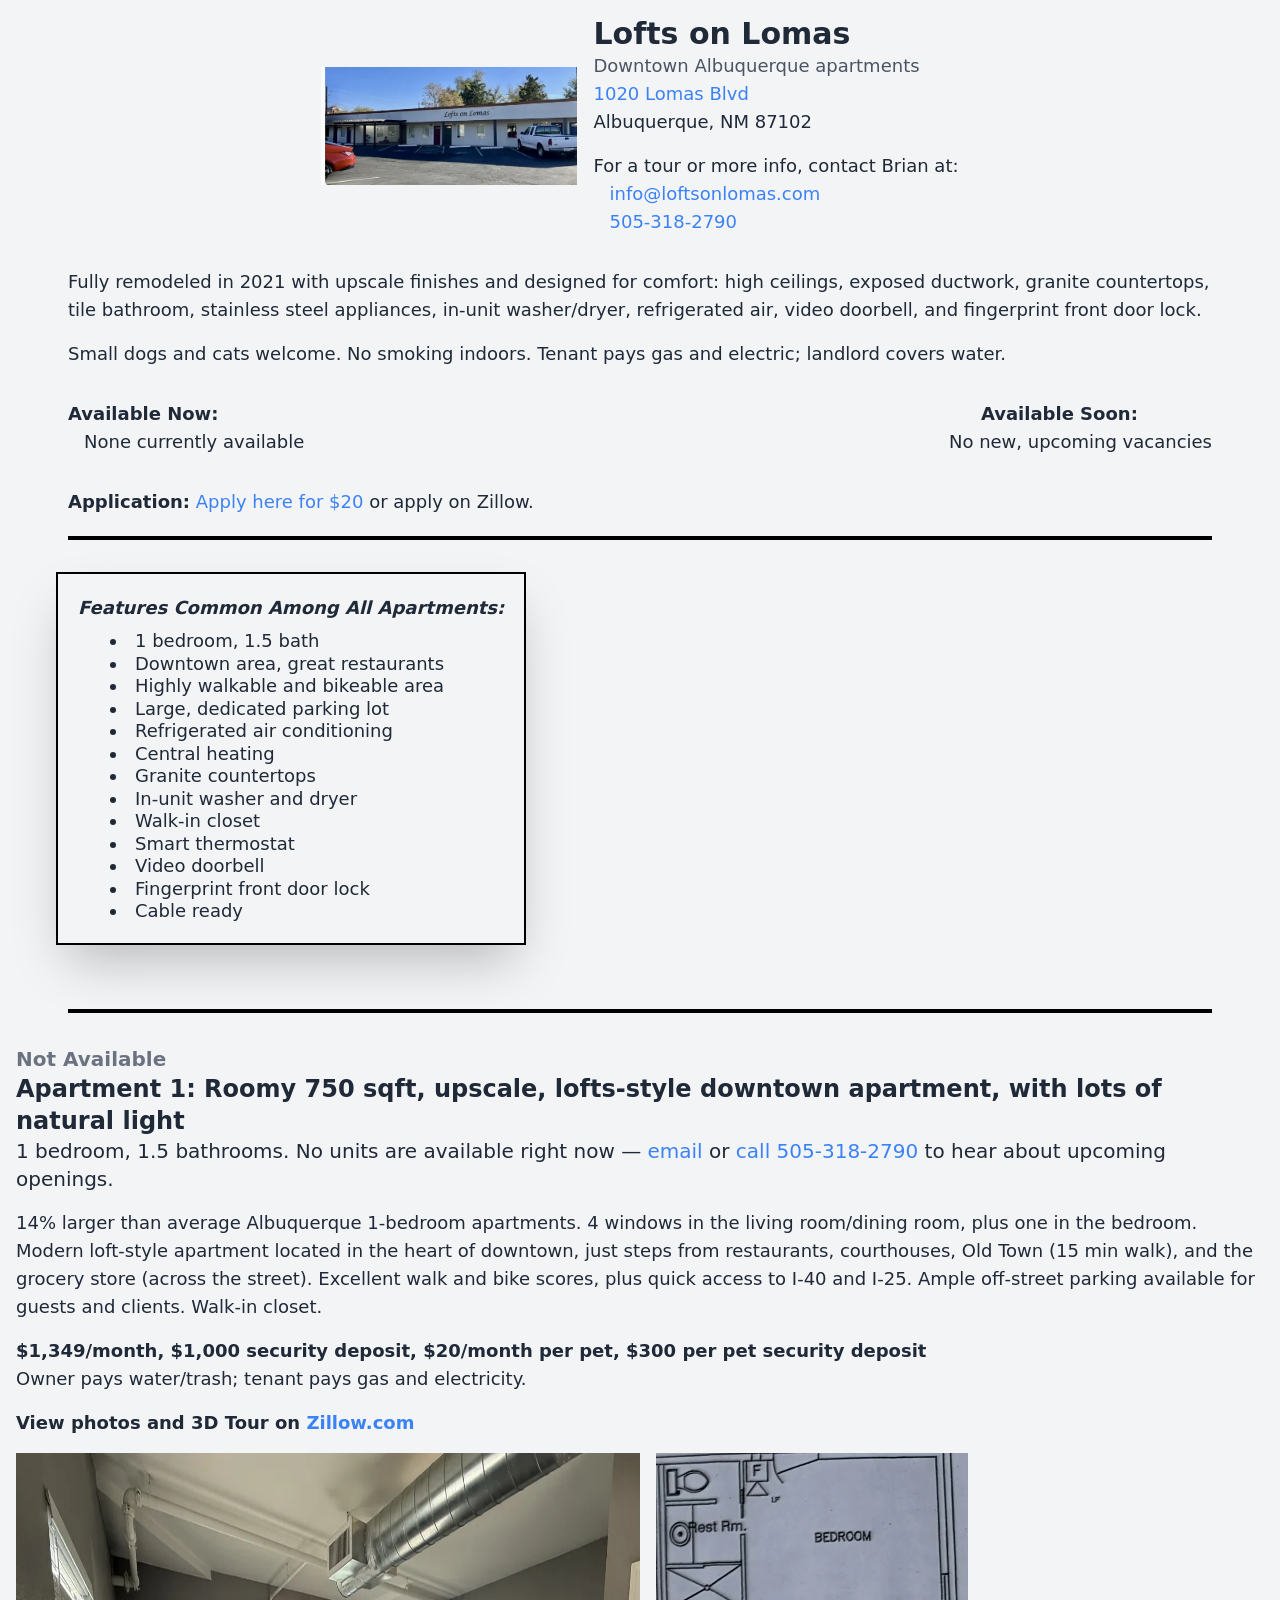
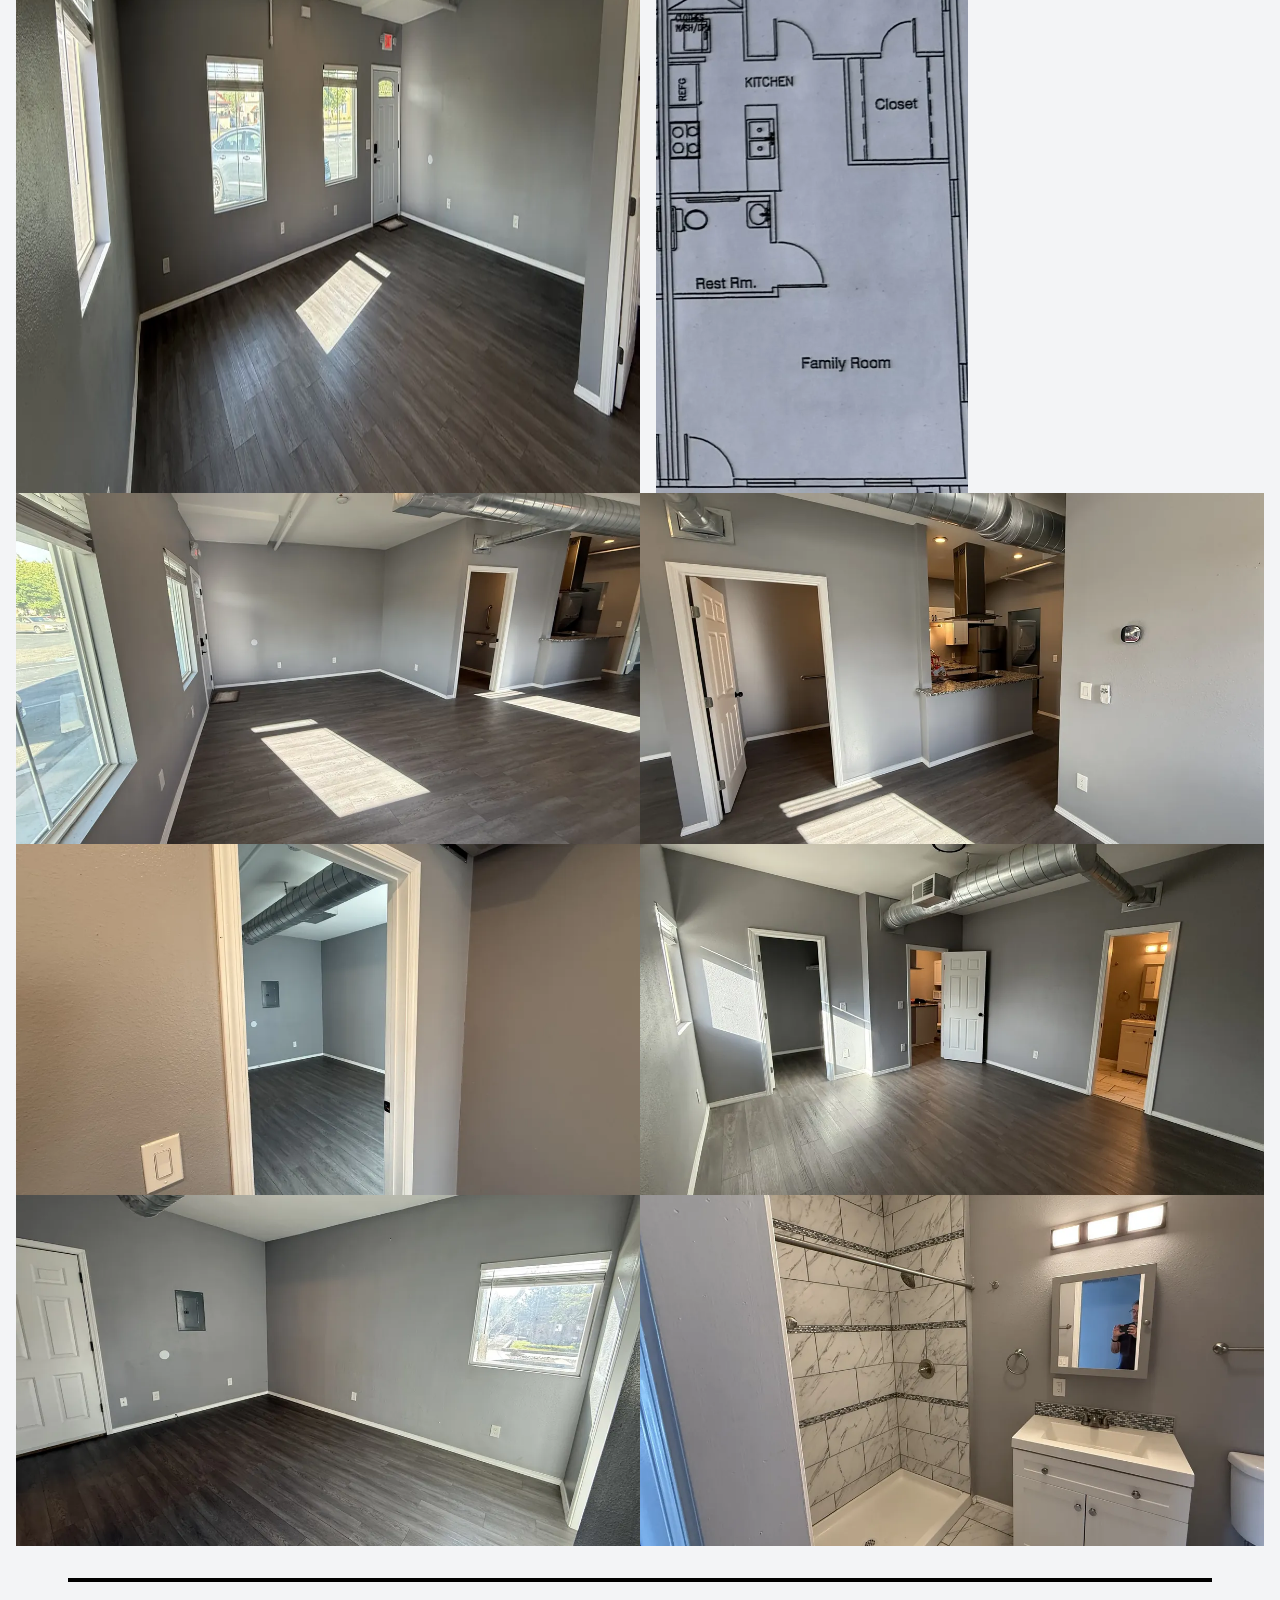
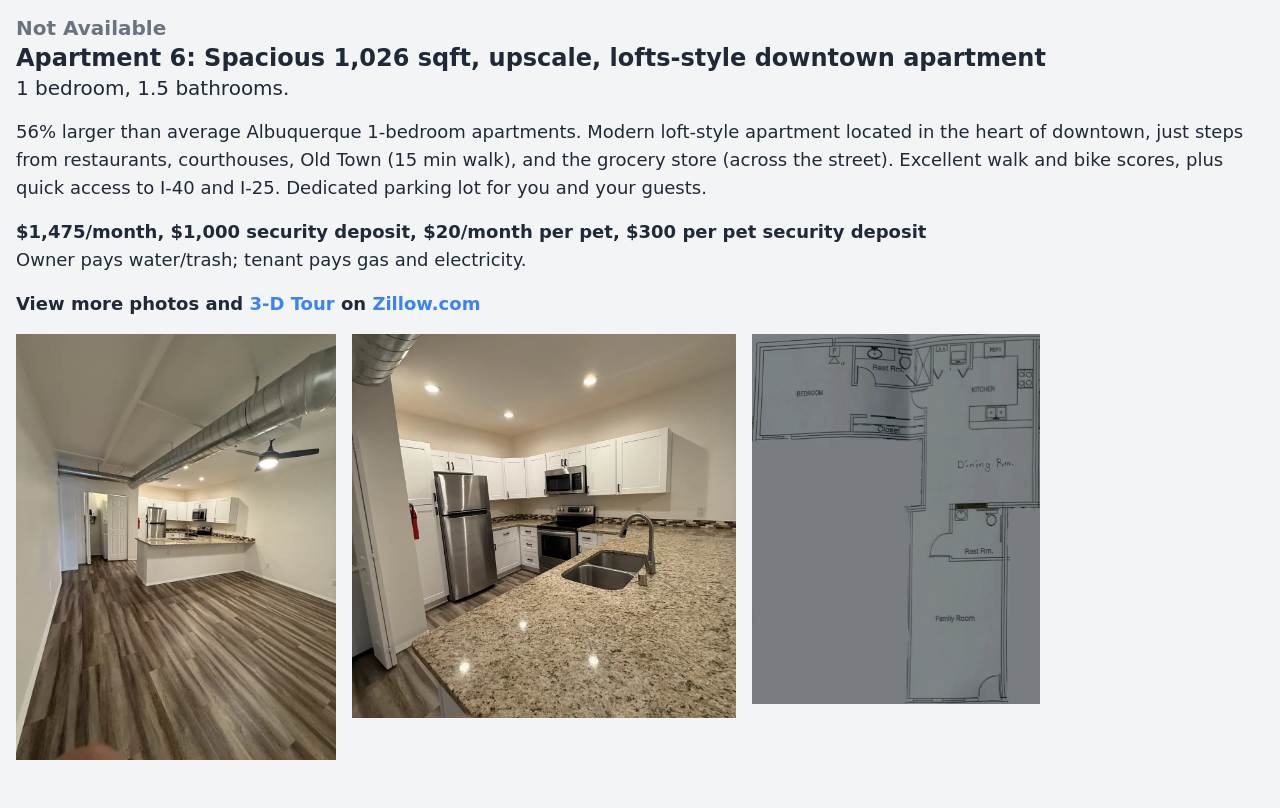
<file: index.html>
<!DOCTYPE html>
<html lang="en">
  <head>
    <meta charset="utf-8">
    <meta name="viewport" content="width=device-width, initial-scale=1.0">

    <title>Lofts on Lomas — Downtown Albuquerque Apartments for Rent</title>
    <meta name="description" content="Upscale 1-bedroom loft apartments in downtown Albuquerque, remodeled in 2021. High ceilings, granite counters, in-unit laundry, refrigerated air. From $1,349/mo.">
    <link rel="canonical" href="https://loftsonlomas.com/">

    <link rel="icon" href="favicon-32.png" sizes="32x32">
    <link rel="apple-touch-icon" href="apple-touch-icon.png">

    <!-- Link previews (iMessage, Facebook, Slack). og-image.jpg is allowlisted
         in robots.txt; the rest of the photos stay disallowed. -->
    <meta property="og:type" content="website">
    <meta property="og:site_name" content="Lofts on Lomas">
    <meta property="og:title" content="Lofts on Lomas — Downtown Albuquerque Apartments">
    <meta property="og:description" content="Upscale 1-bedroom loft apartments in downtown Albuquerque, remodeled in 2021. High ceilings, granite counters, in-unit laundry. From $1,349/mo.">
    <meta property="og:url" content="https://loftsonlomas.com/">
    <meta property="og:image" content="https://loftsonlomas.com/og-image.jpg">
    <meta property="og:image:width" content="1200">
    <meta property="og:image:height" content="630">
    <meta property="og:image:alt" content="Living and dining room of a Lofts on Lomas apartment, with exposed ductwork and wood floors">
    <meta name="twitter:card" content="summary_large_image">

    <!-- Built from tailwind.css by bin/build-css.sh. Rerun it after adding any
         Tailwind class to this file, or the class will have no styles. -->
    <link rel="stylesheet" href="styles.css">

    <!-- Google tag (gtag.js) -->
    <script async src="https://www.googletagmanager.com/gtag/js?id=G-QD7VL530MZ"></script>
    <script>
      window.dataLayer = window.dataLayer || [];
      function gtag(){dataLayer.push(arguments);}
      gtag('js', new Date());

      gtag('config', 'G-QD7VL530MZ');
    </script>

    <script type="application/ld+json">
    {
      "@context": "https://schema.org",
      "@graph": [
        {
          "@type": "ApartmentComplex",
          "@id": "https://loftsonlomas.com/#complex",
          "name": "Lofts on Lomas",
          "url": "https://loftsonlomas.com/",
          "image": "https://loftsonlomas.com/og-image.jpg",
          "telephone": "+1-505-318-2790",
          "email": "info@loftsonlomas.com",
          "petsAllowed": "Small dogs and cats welcome",
          "smokingAllowed": false,
          "numberOfAvailableAccommodationUnits": 0,
          "address": {
            "@type": "PostalAddress",
            "streetAddress": "1020 Lomas Blvd NW",
            "addressLocality": "Albuquerque",
            "addressRegion": "NM",
            "postalCode": "87102",
            "addressCountry": "US"
          },
          "amenityFeature": [
            { "@type": "LocationFeatureSpecification", "name": "In-unit washer and dryer", "value": true },
            { "@type": "LocationFeatureSpecification", "name": "Refrigerated air conditioning", "value": true },
            { "@type": "LocationFeatureSpecification", "name": "Central heating", "value": true },
            { "@type": "LocationFeatureSpecification", "name": "Granite countertops", "value": true },
            { "@type": "LocationFeatureSpecification", "name": "Walk-in closet", "value": true },
            { "@type": "LocationFeatureSpecification", "name": "Dedicated parking lot", "value": true },
            { "@type": "LocationFeatureSpecification", "name": "Smart thermostat", "value": true },
            { "@type": "LocationFeatureSpecification", "name": "Video doorbell", "value": true },
            { "@type": "LocationFeatureSpecification", "name": "Fingerprint front door lock", "value": true }
          ]
        }
      ]
    }
    </script>
  </head>
  <body class="bg-gray-100 text-gray-800 text-base md:text-lg">
    <div class="container mx-auto p-4">
      <header class="flex flex-col md:flex-row items-center justify-center mb-8">
        <img src="loftsonlomas.webp" width="640" height="297" fetchpriority="high"
             alt="The Lofts on Lomas building, seen from its parking lot"
             class="w-64 h-auto mb-4 md:mb-0 md:mr-4">
        <div class="text-center md:text-left">
          <h1 class="text-3xl font-bold">
            Lofts on Lomas
            <span class="block text-lg font-normal text-gray-600">Downtown Albuquerque apartments</span>
          </h1>
          <div><a href="https://www.google.com/maps/place/1020+Lomas+Blvd+NW,+Albuquerque,+NM+87102" target="_blank" class="text-blue-500 hover:underline"> 1020 Lomas Blvd </a></div>
          <div>Albuquerque, NM 87102</div>
          <div class="mt-4">For a tour or more info, contact Brian at:</div>
          <div class="pl-4"><a href="mailto:info@loftsonlomas.com" class="text-blue-500 hover:underline">info@loftsonlomas.com</a></div>
          <div class="pl-4"><a href="tel:5053182790" class="text-blue-500 hover:underline">505-318-2790</a></div>
        </div>
      </header>

      <div class="mx-auto w-11/12">
        <p class="mb-4">Fully remodeled in 2021 with upscale finishes and designed for comfort: high ceilings, exposed ductwork, granite countertops, tile bathroom, stainless steel appliances, in-unit washer/dryer, refrigerated air, video doorbell, and fingerprint front door lock.</p>
        <p>Small dogs and cats welcome. No smoking indoors. Tenant pays gas and electric; landlord covers water.</p>
      </div>


      <!-- Links to vacancies -->
      <div class="my-8 mx-auto w-11/12 flex flex-col md:flex-row justify-between">
        <div>
          <!-- Available Now. When a unit opens up, replace the "none" line with
               a link, e.g.
               <a href="#apartment1" class="ml-4 text-red-600 underline">Apartment 1, 750sqft, $1,349</a> -->
          <b class="text-lg">Available Now:</b>
          <br>
          <span class="ml-4">
            None currently available
          </span>
        </div>
        <div class="mt-4 md:mt-0">
          <!-- Available Soon. When nothing is coming up, replace the link with
               the words "No new, upcoming vacancies". -->
          <b class="md:pl-12 text-lg">Available Soon:</b>
          <br>
          <span class="ml-4">
            No new, upcoming vacancies
          </span>
        </div>
      </div>




      <!-- Common features -->
      <div class="my-5 mx-auto w-11/12">
        <b>Application:</b> <a href="https://loftsonlomas.managebuilding.com/Resident/rental-application/new" target="_blank" class="text-blue-500 hover:underline">Apply here for $20</a> or apply on Zillow.
      </div>

      <hr class="w-11/12 h-1 bg-black border-none mx-auto">

      <div class="inline-block ml-10 my-8 p-5 border-2 border-black shadow-2xl">
        <b><i>Features Common Among All Apartments:</i></b>
        <ul class="list-disc list-inside pl-8 pt-2 leading-tight">
          <li>1 bedroom, 1.5 bath</li>
          <li>Downtown area, great restaurants</li>
          <li>Highly walkable and bikeable area</li>
          <li>Large, dedicated parking lot</li>
          <li>Refrigerated air conditioning</li>
          <li>Central heating</li>
          <li>Granite countertops</li>
          <li>In-unit washer and dryer</li>
          <li>Walk-in closet</li>
          <li>Smart thermostat</li>
          <li>Video doorbell</li>
          <li>Fingerprint front door lock</li>
          <li>Cable ready</li>
        </ul>
      </div>

      <!-- Best-known square footage, from the floor-plan map in the fire closet
           (+/- ~20 sqft): unit 5 = 991, unit 6 = 1,026, unit 7 = 777. Unit 7
           has no photos or section yet. "N% larger" claims below are computed
           against the site's implied ~658 sqft average Albuquerque 1-bedroom. -->
      <!-- Apartment 1 is shown as a representative unit; it is not currently
           available. To list it as available: change the badge below back to
           the red "Available Now!" line, add the unit to "Available Now" above,
           and add a RealEstateListing entry to the JSON-LD block in the head.
           Unit 1 is the end unit, so its dining/living-room, living-room, and
           floor-plan photos show end-wall windows the interior units lack. -->
      <hr class="w-11/12 h-1 bg-black border-none mx-auto my-8">
      <section id="apartment1" class="my-8">

        <p class="text-xl font-bold text-gray-500">Not Available</p>

        <h2 class="text-2xl font-bold">Apartment 1: Roomy 750 sqft, upscale, lofts-style downtown apartment, with lots of natural light</h2>
        <p class="text-xl">1 bedroom, 1.5 bathrooms. No units are available right now &mdash; <a href="mailto:info@loftsonlomas.com" class="text-blue-500 hover:underline">email</a> or <a href="tel:5053182790" class="text-blue-500 hover:underline">call 505-318-2790</a> to hear about upcoming openings.</p>
        <p class="my-4">14% larger than average Albuquerque 1-bedroom apartments. 4 windows in the living room/dining room, plus one in the bedroom. Modern loft-style apartment located in the heart of downtown, just steps from restaurants, courthouses, Old Town (15 min walk), and the grocery store (across the street). Excellent walk and bike scores, plus quick access to I-40 and I-25. Ample off-street parking available for guests and clients. Walk-in closet.</p>
        <p class="my-4">
          <b>$1,349/month, $1,000 security deposit, $20/month per pet, $300 per pet security deposit</b>
          <br>Owner pays water/trash; tenant pays gas and electricity.
        </p>
        <p class="my-4"><b>View photos and 3D Tour on <a href="https://www.zillow.com/homedetails/1020-Lomas-Blvd-NW-UNIT-1-Albuquerque-NM-87102/402597346_zpid/?view=public" class="text-blue-500 hover:underline">Zillow.com</a></b>
        </p>
        <div class="flex" style="flex-wrap: wrap">
          <img src="unit1/dining-and-living-room.webp" width="1200" height="675" loading="lazy" decoding="async" class="w-1/2 h-auto" alt="View of dining/living room">
          <img src="unit1/floor-plan.webp" width="585" height="1200" loading="lazy" decoding="async" class="w-1/4 h-auto ml-4" alt="Floor plan of the 750 sqft layout">
          <img src="unit1/living-room.webp" width="1200" height="675" loading="lazy" decoding="async" class="w-1/2 h-auto" alt="View of living room">
          <img src="unit1/dining-room-to-frontbath-and-kitchen.webp" width="1200" height="675" loading="lazy" decoding="async" class="w-1/2 h-auto" alt="View of dining room">
          <img src="unit1/kitchen-to-bedroom.webp" width="1200" height="675" loading="lazy" decoding="async" class="w-1/2 h-auto" alt="View of kitchen to bedroom">
          <img src="unit1/bedroom-to-closet-kitchen-bathroom.webp" width="1200" height="675" loading="lazy" decoding="async" class="w-1/2 h-auto" alt="View of bedroom to closet/kitchen/bathroom">
          <img src="unit1/bedroom.webp" width="1200" height="675" loading="lazy" decoding="async" class="w-1/2 h-auto" alt="View of bedroom">
          <img src="unit1/back-bathroom.webp" width="1200" height="675" loading="lazy" decoding="async" class="w-1/2 h-auto" alt="View of back bathroom">
        </div>
      </section>

      <!-- Apartment 3 is not currently available and is hidden: its gallery
           reused apartment 1's photos (same layout), so showing both would
           duplicate the same images. To relist it, give it its own photos and a
           real floor plan (unit3/02-floor-plan.jpeg), then uncomment below, add
           it to the vacancy list, and add a RealEstateListing to the JSON-LD. -->
      <!--
      ===== Apartment 3 =====
      <hr class="w-11/12 h-1 bg-black border-none mx-auto my-8">
      <section id="apartment3" class="my-8">

        <p class="text-xl font-bold text-gray-500">Not Available</p>

        <h2 class="text-2xl font-bold">Apartment 3: Roomy 750 sqft, upscale, lofts-style downtown apartment</h2>
        <p class="text-xl">1 bedroom, 1.5 bathrooms. No units are available right now &mdash; <a href="mailto:info@loftsonlomas.com" class="text-blue-500 hover:underline">email</a> or <a href="tel:5053182790" class="text-blue-500 hover:underline">call 505-318-2790</a> to hear about upcoming openings. Photos below show a representative unit.</p>
        <p class="my-4">14% larger than average Albuquerque 1-bedroom apartments. Modern loft-style apartment located in the heart of downtown, just steps from restaurants, courthouses, Old Town (15 min walk), and the grocery store (across the street). Excellent walk and bike scores, plus quick access to I-40 and I-25. Ample off-street parking available for guests and clients. Walk-in closet.</p>
        <p class="my-4">
          <b>$1,349/month, $1,000 security deposit, $20/month per pet, $300 per pet security deposit</b>
          <br>Owner pays water/trash; tenant pays gas and electricity.
        </p>
        <p class="my-4"><b>View more photos and 3D Tour on <a href="https://www.zillow.com/homedetails/1020-Lomas-Blvd-NW-SUITE-3-Albuquerque-NM-87102/2059755897_zpid/?view=public" class="text-blue-500 hover:underline">Zillow.com</a></b>
        </p>
        NOTE: the photos below are apartment 1's (same layout); apartment 3
        needs its own, plus a real floor plan at unit3/02-floor-plan.jpeg.
        (This section is currently commented out.)
        <div class="flex" style="flex-wrap: wrap">
          <img src="unit3/01-kitchen.webp" width="1106" height="754" loading="lazy" decoding="async" class="w-1/2 h-auto" alt="View of kitchen">
          <img src="unit3/dining-room-to-frontbath-and-kitchen.webp" width="1200" height="675" loading="lazy" decoding="async" class="w-1/2 h-auto" alt="View of dining room">
          <img src="unit3/kitchen-to-bedroom.webp" width="1200" height="675" loading="lazy" decoding="async" class="w-1/2 h-auto" alt="View of kitchen to bedroom">
          <img src="unit3/bedroom-to-closet-kitchen-bathroom.webp" width="1200" height="675" loading="lazy" decoding="async" class="w-1/2 h-auto" alt="View of bedroom to closet/kitchen/bathroom">
          <img src="unit3/bedroom.webp" width="1200" height="675" loading="lazy" decoding="async" class="w-1/2 h-auto" alt="View of bedroom">
          <img src="unit3/back-bathroom.webp" width="1200" height="675" loading="lazy" decoding="async" class="w-1/2 h-auto" alt="View of back bathroom">
        </div>
      </section>
      -->

      <!-- Apartment 5 is not currently available. To relist it: uncomment its
           block below, add it to the vacancy list above, and add a
           RealEstateListing entry to the JSON-LD block in the head. Its photos
           are low-resolution 320px originals — replace them before relisting.
           HTML comments cannot nest, so the section marker below is plain text. -->
      <!--
      ===== Apartment 5 =====
      <hr class="w-11/12 h-1 bg-black border-none mx-auto my-8">
      <section id="apartment5" class="my-8">

        <p class="text-xl font-bold text-gray-500">Not Available</p>

        <h2 class="text-2xl font-bold">Apartment 5: Spacious 991 sqft, upscale, lofts-style downtown apartment</h2>
        <p class="text-xl">1 bedroom, 1.5 bathrooms.</p>
        <p class="my-4">51% larger than average Albuquerque 1-bedroom apartments. Modern loft-style apartment located in the heart of downtown, just steps from restaurants, courthouses, Old Town (15 min walk), and the grocery store (across the street). Excellent walk and bike scores, plus quick access to I-40 and I-25. Dedicated parking lot for you and your guests.</p>
        <p class="my-4">
          <b>$1,475/month, $1,000 security deposit, $20/month per pet, $300 per pet security deposit</b>
          <br>Owner pays water/trash; tenant pays gas and electricity.
        </p>
        <p class="my-4"><b>View more <a href="https://www.zillow.com/homedetails/1020-Lomas-Blvd-NW-SUITE-5-Albuquerque-NM-87102/2059613888_zpid/?view=public" class="text-blue-500 hover:underline">photos</a> and <a href="https://www.zillow.com/homedetails/1020-Lomas-Blvd-NW-SUITE-5-Albuquerque-NM-87102/2059613888_zpid/?view=public&mmlb=t,0" class="text-blue-500 hover:underline">3-D Tour</a> on Zillow.com</b>
        </p>
        <div class="flex">
          <a href="https://www.zillow.com/homedetails/1020-Lomas-Blvd-NW-SUITE-5-Albuquerque-NM-87102/2059613888_zpid/?view=public"><img src="unit5/01-kitchen.webp" width="320" height="181" loading="lazy" decoding="async" class="w-80 h-auto" alt="View of kitchen"></a>
          <a href="https://www.zillow.com/homedetails/1020-Lomas-Blvd-NW-SUITE-5-Albuquerque-NM-87102/2059613888_zpid/?view=public"><img src="unit5/02-floor-plan.webp" width="165" height="320" loading="lazy" decoding="async" class="w-72 h-auto ml-4" alt="Floor plan of the 991 sqft layout"></a>
          <a href="https://www.zillow.com/homedetails/1020-Lomas-Blvd-NW-SUITE-5-Albuquerque-NM-87102/2059613888_zpid/?view=public"><img src="unit5/03-entrance-living-room.webp" width="320" height="181" loading="lazy" decoding="async" class="w-80 h-auto ml-4" alt="View from the entrance into the living room"></a>
        </div>
      </section>
      -->

      <!-- Apartment 6 is shown as a representative unit; it is not currently
           available. To list it as available, add it to "Available Now" above
           and add a RealEstateListing entry to the JSON-LD block in the head.
           Square footage is from the fire-closet floor-plan map, +/- ~20 sqft. -->
      <hr class="w-11/12 h-1 bg-black border-none mx-auto my-8">
      <section id="apartment6" class="my-8">

        <p class="text-xl font-bold text-gray-500">Not Available</p>

        <h2 class="text-2xl font-bold">Apartment 6: Spacious 1,026 sqft, upscale, lofts-style downtown apartment</h2>
        <p class="text-xl">1 bedroom, 1.5 bathrooms.</p>
        <p class="my-4">56% larger than average Albuquerque 1-bedroom apartments. Modern loft-style apartment located in the heart of downtown, just steps from restaurants, courthouses, Old Town (15 min walk), and the grocery store (across the street). Excellent walk and bike scores, plus quick access to I-40 and I-25. Dedicated parking lot for you and your guests.</p>
        <p class="my-4">
          <b>$1,475/month, $1,000 security deposit, $20/month per pet, $300 per pet security deposit</b>
          <br>Owner pays water/trash; tenant pays gas and electricity.
        </p>
        <p class="my-4"><b>View more photos and  <a href="https://www.zillow.com/homedetails/1020-Lomas-Blvd-NW-SUITE-6-Albuquerque-NM-87102/450601898_zpid/?view=public&mmlb=t,0" class="text-blue-500 hover:underline">3-D Tour</a> on <a href="https://www.zillow.com/homedetails/1020-Lomas-Blvd-NW-SUITE-6-Albuquerque-NM-87102/450601898_zpid/?view=public" class="text-blue-500 hover:underline">Zillow.com</a></b>
        </p>
        <div class="flex" style="flex-wrap: wrap">
          <a href="https://www.zillow.com/homedetails/1020-Lomas-Blvd-NW-SUITE-6-Albuquerque-NM-87102/450601898_zpid/?view=public"><img src="unit6/03-dining-and-kitchen.webp" width="900" height="1200" loading="lazy" decoding="async" class="w-80 h-auto" alt="View of the open living, dining, and kitchen area"></a>
          <a href="https://www.zillow.com/homedetails/1020-Lomas-Blvd-NW-SUITE-6-Albuquerque-NM-87102/450601898_zpid/?view=public"><img src="unit6/01-kitchen.webp" width="1200" height="1200" loading="lazy" decoding="async" class="w-96 h-auto ml-4" alt="View of kitchen"></a>
          <a href="https://www.zillow.com/homedetails/1020-Lomas-Blvd-NW-SUITE-6-Albuquerque-NM-87102/450601898_zpid/?view=public"><img src="unit6/02-floor-plan.webp" width="934" height="1200" loading="lazy" decoding="async" class="w-72 h-auto ml-4" alt="Floor plan of the 1,026 sqft layout"></a>
        </div>
      </section>

    </div>
  </body>
</html>
</file>
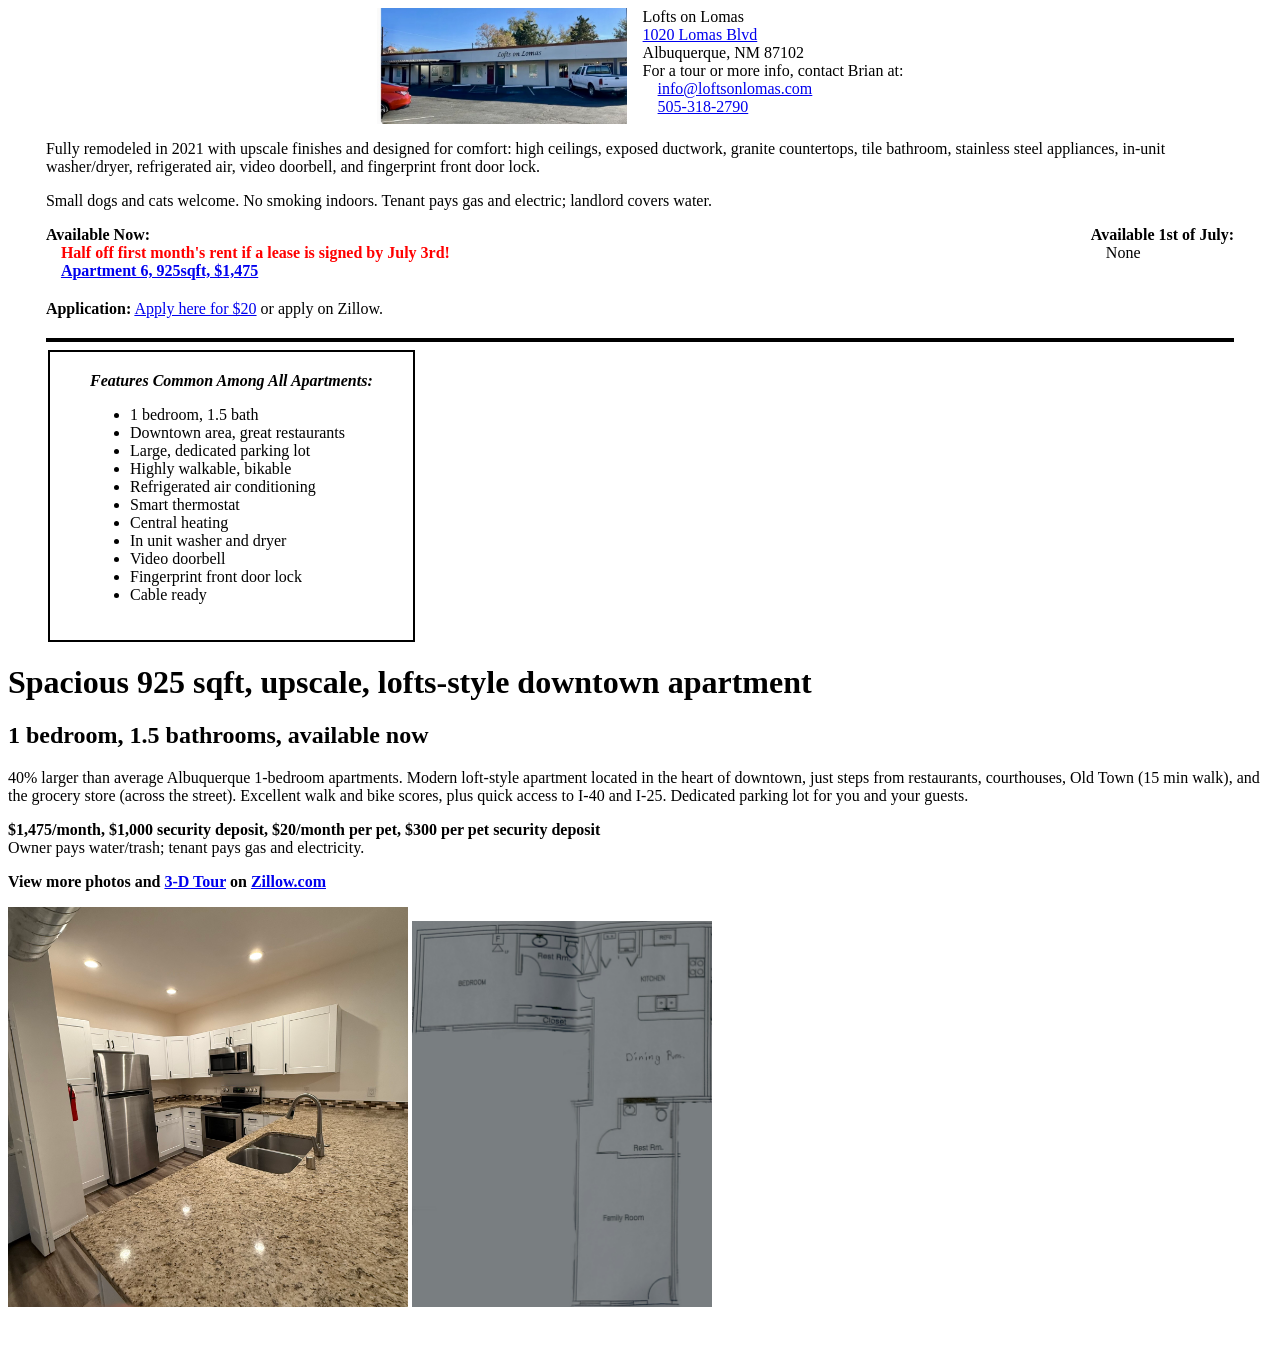
<file: index.not-tailwind.html>
<html>
  <head>
    <!-- Google tag (gtag.js) -->
    <script async src="https://www.googletagmanager.com/gtag/js?id=G-QD7VL530MZ"></script>
    <script>
      window.dataLayer = window.dataLayer || [];
      function gtag(){dataLayer.push(arguments);}
      gtag('js', new Date());

      gtag('config', 'G-QD7VL530MZ');
    </script>
  </head>
  <body>
    <div style="display: flex; align-items: flex-start; justify-content: center;">
      <img src="loftsonlomas.jpeg" alt="Lofts on Lomas logo" style="width: 250px; height: auto; margin-right: 16px;">
      <div>
        <div>Lofts on Lomas</div>
        <div><a href="https://www.google.com/maps/place/1020+Lomas+Blvd+NW,+Albuquerque,+NM+87102" target="_blank"> 1020 Lomas Blvd </a></div>
        <div>Albuquerque, NM 87102</div>
        <div>For a tour or more info, contact Brian at:</div>
        <div style="padding-left:15px"><a href="mailto:info@loftsonlomas.com">info@loftsonlomas.com</a></div>
        <div style="padding-left:15px"><a href="tel:5053182790">505-318-2790</a></div>
      </div>
    </div>

    <div style="margin: 0 3%;">
      <p>Fully remodeled in 2021 with upscale finishes and designed for comfort: high ceilings, exposed ductwork, granite countertops, tile bathroom, stainless steel appliances, in-unit washer/dryer, refrigerated air, video doorbell, and fingerprint front door lock.</p>

      <p>Small dogs and cats welcome. No smoking indoors. Tenant pays gas and electric; landlord covers water.</p>
    </div>

    <p></p>
    <div style="margin: 0 3%; display: flex; justify-content: space-between;">
      <span>
        <b>Available Now:
        <br/>
        <b style="margin-left: 15px; color: red;">Half off first month's rent if a lease is signed by July 3rd!</b>
      <br/>
        <a href="#apartment6" style="margin-left: 15px;">Apartment 6, 925sqft, $1,475</a>
<!--
        <br/>
        <a href="#apartment3" style="margin-left: 15px;">Apartment 3, 750sqft, $1,350</a>
-->
        </b>
      </span>
      <span>
        <b style="padding-left: 50px;">Available 1st of July:</b>
        <br/>
        <span style="padding-left: 65px;">None</span>
      </span>
    </div>
    <div style="margin: 20px 3%;">
      <b>Application:</b> <a href="https://loftsonlomas.managebuilding.com/Resident/rental-application/new" target="_blank">Apply here for $20</a> or apply on Zillow.
    </div>
    <p></p>
    <hr style="width: 94%; height: 4px; background-color: black; border: none;i margin;">
    <div style="display: inline-block; margin-left: 40px; padding: 20px 40px; border: 2px solid;">
      <b><i>Features Common Among All Apartments:</i></b>
      <ul style="padding-top: 0px;">
        <li>1 bedroom, 1.5 bath</li>
        <li>Downtown area, great restaurants</li>
        <li>Large, dedicated parking lot</li>
        <li>Highly walkable, bikable</li> <li>Refrigerated air conditioning</li>
        <li>Smart thermostat</li>
        <li>Central heating</li>
        <li>In unit washer and dryer</li>
        <li>Video doorbell</li>
        <li>Fingerprint front door lock</li>
        <li>Cable ready</li>
      </ul>
    </div>

    <!-- Apartment 6 -->
    <p></p>
    <h1 id="apartment6">Spacious 925 sqft, upscale, lofts-style downtown apartment</h1>
    <h2> 1 bedroom, 1.5 bathrooms, available now</h2>
    <p>40% larger than average Albuquerque 1-bedroom apartments. Modern loft-style apartment located in the heart of downtown, just steps from restaurants, courthouses, Old Town (15 min walk), and the grocery store (across the street). Excellent walk and bike scores, plus quick access to I-40 and I-25. Dedicated parking lot for you and your guests.</p>

    <p>
      <b>$1,475/month, $1,000 security deposit, $20/month per pet, $300 per pet security deposit</b>
      <br/>Owner pays water/trash; tenant pays gas and electricity.
    </p>
    <p><b>View more photos and  <a href="https://www.zillow.com/homedetails/1020-Lomas-Blvd-NW-SUITE-6-Albuquerque-NM-87102/450601898_zpid/?view=public&mmlb=t,0">3-D Tour</a> on <a href="https://www.zillow.com/homedetails/1020-Lomas-Blvd-NW-SUITE-6-Albuquerque-NM-87102/450601898_zpid/?view=public">Zillow.com</a></b>
    </p><p>
    <a href="https://www.zillow.com/homedetails/1020-Lomas-Blvd-NW-SUITE-6-Albuquerque-NM-87102/450601898_zpid/?view=public"><img src="unit6/01-kitchen.jpeg" style="width: 400px; height: auto" alt="View of kitchen"></img></a>
    <a href="https://www.zillow.com/homedetails/1020-Lomas-Blvd-NW-SUITE-6-Albuquerque-NM-87102/450601898_zpid/?view=public"><img src="unit6/02-floor-plan.jpeg" style="width: 300px; height: auto" alt="Floor plan"></img></a>
    </p>
    <br/>


    <!-- Apartment 3 -->
<!--
    <br/>
    <br/>
    <hr style="width: 94%; height: 4px; background-color: black; border: none;i margin;">
    <h1 id="apartment3">Roomy 750 sqft, upscale, lofts-style downtown apartment</h1>

   <h2> Available June 1st, 1 bedroom, 1.5 bathrooms</h2>
   <p>14% larger than average Albuquerque 1-bedroom apartments. Modern loft-style apartment located in the heart of downtown, just steps from restaurants, courthouses, Old Town (15 min walk), and the grocery store (across the street). Excellent walk and bike scores, plus quick access to I-40 and I-25. Ample off-street parking available for guests and clients. Walk-in closet.</p>
    <p>
      <b>$1,350/month, $1,000 security deposit, $20/month per pet, $300 per pet security deposit</b>
      <br/>Owner pays water/trash; tenant pays gas and electricity.
    </p>
    <p>
    <p><b>View more photos and 3D Tour on <a href="https://www.zillow.com/homedetails/1020-Lomas-Blvd-NW-SUITE-3-Albuquerque-NM-87102/2059755897_zpid/?view=public">Zillow.com</a></b>
    </p><p>
    <img src="unit3/01-kitchen.png" style="width: 550px; height: auto" alt="View of kitchen"></img>
    <img src="unit3/02-floor-plan.jpeg" style="width: 200px; height: auto" alt="Floor plan"></img>
    </p>
-->
  </body>
</html>
</file>
<file: styles.css>
*,:after,:before{--tw-border-spacing-x:0;--tw-border-spacing-y:0;--tw-translate-x:0;--tw-translate-y:0;--tw-rotate:0;--tw-skew-x:0;--tw-skew-y:0;--tw-scale-x:1;--tw-scale-y:1;--tw-pan-x: ;--tw-pan-y: ;--tw-pinch-zoom: ;--tw-scroll-snap-strictness:proximity;--tw-gradient-from-position: ;--tw-gradient-via-position: ;--tw-gradient-to-position: ;--tw-ordinal: ;--tw-slashed-zero: ;--tw-numeric-figure: ;--tw-numeric-spacing: ;--tw-numeric-fraction: ;--tw-ring-inset: ;--tw-ring-offset-width:0px;--tw-ring-offset-color:#fff;--tw-ring-color:rgba(59,130,246,.5);--tw-ring-offset-shadow:0 0 #0000;--tw-ring-shadow:0 0 #0000;--tw-shadow:0 0 #0000;--tw-shadow-colored:0 0 #0000;--tw-blur: ;--tw-brightness: ;--tw-contrast: ;--tw-grayscale: ;--tw-hue-rotate: ;--tw-invert: ;--tw-saturate: ;--tw-sepia: ;--tw-drop-shadow: ;--tw-backdrop-blur: ;--tw-backdrop-brightness: ;--tw-backdrop-contrast: ;--tw-backdrop-grayscale: ;--tw-backdrop-hue-rotate: ;--tw-backdrop-invert: ;--tw-backdrop-opacity: ;--tw-backdrop-saturate: ;--tw-backdrop-sepia: ;--tw-contain-size: ;--tw-contain-layout: ;--tw-contain-paint: ;--tw-contain-style: }::backdrop{--tw-border-spacing-x:0;--tw-border-spacing-y:0;--tw-translate-x:0;--tw-translate-y:0;--tw-rotate:0;--tw-skew-x:0;--tw-skew-y:0;--tw-scale-x:1;--tw-scale-y:1;--tw-pan-x: ;--tw-pan-y: ;--tw-pinch-zoom: ;--tw-scroll-snap-strictness:proximity;--tw-gradient-from-position: ;--tw-gradient-via-position: ;--tw-gradient-to-position: ;--tw-ordinal: ;--tw-slashed-zero: ;--tw-numeric-figure: ;--tw-numeric-spacing: ;--tw-numeric-fraction: ;--tw-ring-inset: ;--tw-ring-offset-width:0px;--tw-ring-offset-color:#fff;--tw-ring-color:rgba(59,130,246,.5);--tw-ring-offset-shadow:0 0 #0000;--tw-ring-shadow:0 0 #0000;--tw-shadow:0 0 #0000;--tw-shadow-colored:0 0 #0000;--tw-blur: ;--tw-brightness: ;--tw-contrast: ;--tw-grayscale: ;--tw-hue-rotate: ;--tw-invert: ;--tw-saturate: ;--tw-sepia: ;--tw-drop-shadow: ;--tw-backdrop-blur: ;--tw-backdrop-brightness: ;--tw-backdrop-contrast: ;--tw-backdrop-grayscale: ;--tw-backdrop-hue-rotate: ;--tw-backdrop-invert: ;--tw-backdrop-opacity: ;--tw-backdrop-saturate: ;--tw-backdrop-sepia: ;--tw-contain-size: ;--tw-contain-layout: ;--tw-contain-paint: ;--tw-contain-style: }/*! tailwindcss v3.4.19 | MIT License | https://tailwindcss.com*/*,:after,:before{box-sizing:border-box;border:0 solid #e5e7eb}:after,:before{--tw-content:""}:host,html{line-height:1.5;-webkit-text-size-adjust:100%;-moz-tab-size:4;-o-tab-size:4;tab-size:4;font-family:ui-sans-serif,system-ui,sans-serif,Apple Color Emoji,Segoe UI Emoji,Segoe UI Symbol,Noto Color Emoji;font-feature-settings:normal;font-variation-settings:normal;-webkit-tap-highlight-color:transparent}body{margin:0;line-height:inherit}hr{height:0;color:inherit;border-top-width:1px}abbr:where([title]){-webkit-text-decoration:underline dotted;text-decoration:underline dotted}h1,h2,h3,h4,h5,h6{font-size:inherit;font-weight:inherit}a{color:inherit;text-decoration:inherit}b,strong{font-weight:bolder}code,kbd,pre,samp{font-family:ui-monospace,SFMono-Regular,Menlo,Monaco,Consolas,Liberation Mono,Courier New,monospace;font-feature-settings:normal;font-variation-settings:normal;font-size:1em}small{font-size:80%}sub,sup{font-size:75%;line-height:0;position:relative;vertical-align:baseline}sub{bottom:-.25em}sup{top:-.5em}table{text-indent:0;border-color:inherit;border-collapse:collapse}button,input,optgroup,select,textarea{font-family:inherit;font-feature-settings:inherit;font-variation-settings:inherit;font-size:100%;font-weight:inherit;line-height:inherit;letter-spacing:inherit;color:inherit;margin:0;padding:0}button,select{text-transform:none}button,input:where([type=button]),input:where([type=reset]),input:where([type=submit]){-webkit-appearance:button;background-color:transparent;background-image:none}:-moz-focusring{outline:auto}:-moz-ui-invalid{box-shadow:none}progress{vertical-align:baseline}::-webkit-inner-spin-button,::-webkit-outer-spin-button{height:auto}[type=search]{-webkit-appearance:textfield;outline-offset:-2px}::-webkit-search-decoration{-webkit-appearance:none}::-webkit-file-upload-button{-webkit-appearance:button;font:inherit}summary{display:list-item}blockquote,dd,dl,figure,h1,h2,h3,h4,h5,h6,hr,p,pre{margin:0}fieldset{margin:0}fieldset,legend{padding:0}menu,ol,ul{list-style:none;margin:0;padding:0}dialog{padding:0}textarea{resize:vertical}input::-moz-placeholder,textarea::-moz-placeholder{opacity:1;color:#9ca3af}input::placeholder,textarea::placeholder{opacity:1;color:#9ca3af}[role=button],button{cursor:pointer}:disabled{cursor:default}audio,canvas,embed,iframe,img,object,svg,video{display:block;vertical-align:middle}img,video{max-width:100%;height:auto}[hidden]:where(:not([hidden=until-found])){display:none}.container{width:100%}@media (min-width:640px){.container{max-width:640px}}@media (min-width:768px){.container{max-width:768px}}@media (min-width:1024px){.container{max-width:1024px}}@media (min-width:1280px){.container{max-width:1280px}}@media (min-width:1536px){.container{max-width:1536px}}.mx-auto{margin-left:auto;margin-right:auto}.my-4{margin-top:1rem;margin-bottom:1rem}.my-5{margin-top:1.25rem;margin-bottom:1.25rem}.my-8{margin-top:2rem;margin-bottom:2rem}.mb-4{margin-bottom:1rem}.mb-8{margin-bottom:2rem}.ml-10{margin-left:2.5rem}.ml-4{margin-left:1rem}.mt-4{margin-top:1rem}.block{display:block}.inline-block{display:inline-block}.flex{display:flex}.hidden{display:none}.h-1{height:.25rem}.h-auto{height:auto}.w-1\/2{width:50%}.w-1\/4{width:25%}.w-11\/12{width:91.666667%}.w-64{width:16rem}.w-72{width:18rem}.w-80{width:20rem}.w-96{width:24rem}.list-inside{list-style-position:inside}.list-disc{list-style-type:disc}.flex-col{flex-direction:column}.flex-wrap{flex-wrap:wrap}.items-center{align-items:center}.justify-center{justify-content:center}.justify-between{justify-content:space-between}.border-2{border-width:2px}.border-none{border-style:none}.border-black{--tw-border-opacity:1;border-color:rgb(0 0 0/var(--tw-border-opacity,1))}.bg-black{--tw-bg-opacity:1;background-color:rgb(0 0 0/var(--tw-bg-opacity,1))}.bg-gray-100{--tw-bg-opacity:1;background-color:rgb(243 244 246/var(--tw-bg-opacity,1))}.p-4{padding:1rem}.p-5{padding:1.25rem}.pl-4{padding-left:1rem}.pl-8{padding-left:2rem}.pt-2{padding-top:.5rem}.text-center{text-align:center}.text-2xl{font-size:1.5rem;line-height:2rem}.text-3xl{font-size:1.875rem;line-height:2.25rem}.text-base{font-size:1rem;line-height:1.5rem}.text-lg{font-size:1.125rem}.text-lg,.text-xl{line-height:1.75rem}.text-xl{font-size:1.25rem}.font-bold{font-weight:700}.font-normal{font-weight:400}.leading-tight{line-height:1.25}.text-blue-500{--tw-text-opacity:1;color:rgb(59 130 246/var(--tw-text-opacity,1))}.text-gray-500{--tw-text-opacity:1;color:rgb(107 114 128/var(--tw-text-opacity,1))}.text-gray-600{--tw-text-opacity:1;color:rgb(75 85 99/var(--tw-text-opacity,1))}.text-gray-800{--tw-text-opacity:1;color:rgb(31 41 55/var(--tw-text-opacity,1))}.text-red-600{--tw-text-opacity:1;color:rgb(220 38 38/var(--tw-text-opacity,1))}.underline{text-decoration-line:underline}.shadow-2xl{--tw-shadow:0 25px 50px -12px rgba(0,0,0,.25);--tw-shadow-colored:0 25px 50px -12px var(--tw-shadow-color);box-shadow:var(--tw-ring-offset-shadow,0 0 #0000),var(--tw-ring-shadow,0 0 #0000),var(--tw-shadow)}.hover\:underline:hover{text-decoration-line:underline}@media (min-width:768px){.md\:mb-0{margin-bottom:0}.md\:mr-4{margin-right:1rem}.md\:mt-0{margin-top:0}.md\:flex-row{flex-direction:row}.md\:pl-12{padding-left:3rem}.md\:text-left{text-align:left}.md\:text-lg{font-size:1.125rem;line-height:1.75rem}}
</file>
